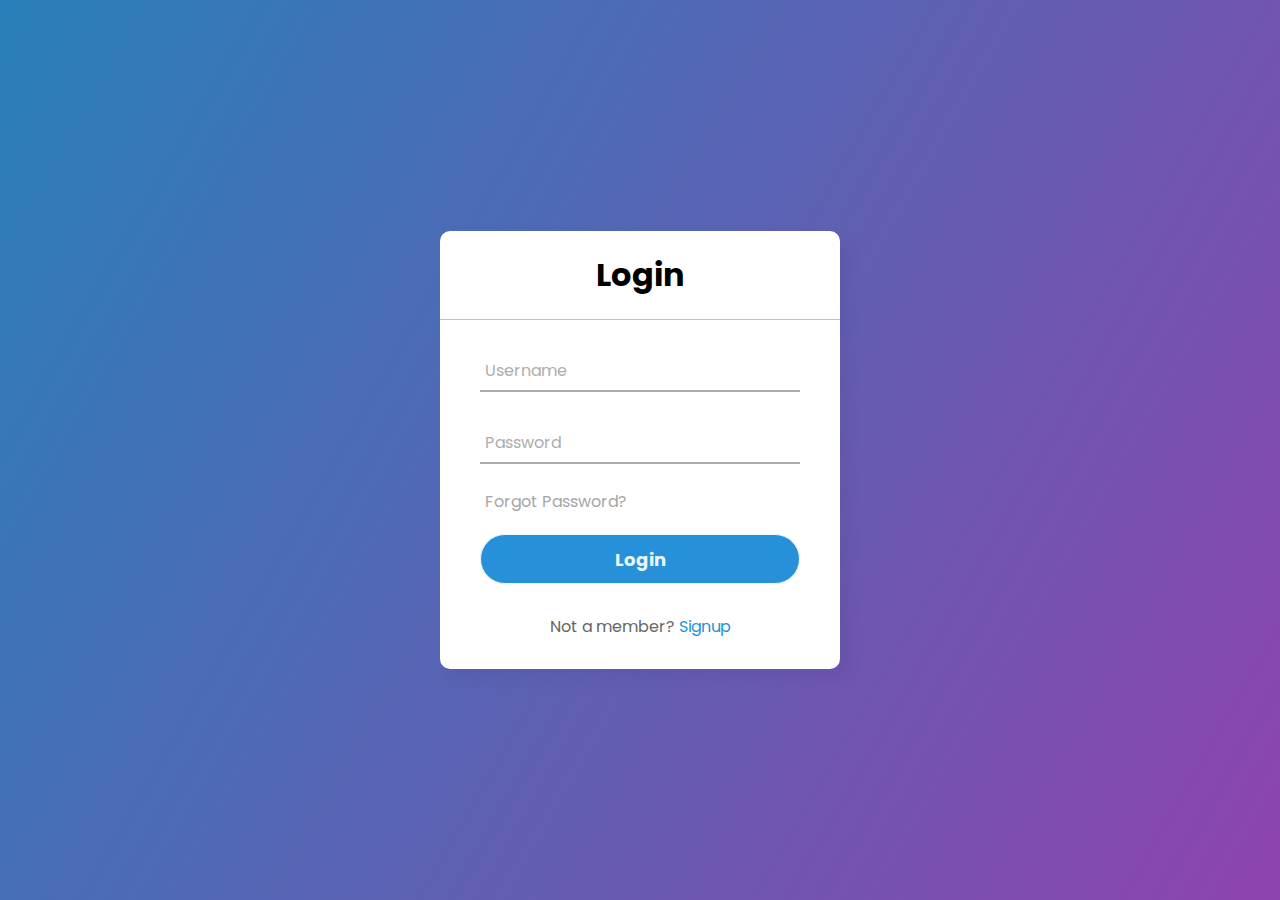
<file: Final Project Submission/login.html>
<!DOCTYPE html>
<!-- Coding By CodingNepal - youtube.com/codingnepal -->
<html lang="en" dir="ltr">
  <head>
    <meta charset="utf-8">
    <title>Animated Login Form | CodingNepal</title>
    <link rel="stylesheet" href="style.css">
  </head>
  <body>
    <div class="center">
      <h1>Login</h1>
      <form method="post">
        <div class="txt_field">
          <input type="text" required>
          <span></span>
          <label>Username</label>
        </div>
        <div class="txt_field">
          <input type="password" required>
          <span></span>
          <label>Password</label>
        </div>
        <div class="pass">Forgot Password?</div>
        <input type="submit" value="Login">
        <div class="signup_link">
          Not a member? <a href="reg.html">Signup</a>
        </div>
      </form>
    </div>

  </body>
</html>
</file>
<file: Final Project Submission/style.css>
@import url('https://fonts.googleapis.com/css2?family=Noto+Sans:wght@700&family=Poppins:wght@400;500;600&display=swap');
*{
  margin: 0;
  padding: 0;
  box-sizing: border-box;
  font-family: "Poppins", sans-serif;
}
body{
  margin: 0;
  padding: 0;
  background: linear-gradient(120deg,#2980b9, #8e44ad);
  height: 100vh;
  overflow: hidden;
}
.center{
  position: absolute;
  top: 50%;
  left: 50%;
  transform: translate(-50%, -50%);
  width: 400px;
  background: white;
  border-radius: 10px;
  box-shadow: 10px 10px 15px rgba(0,0,0,0.05);
}
.center h1{
  text-align: center;
  padding: 20px 0;
  border-bottom: 1px solid silver;
}
.center form{
  padding: 0 40px;
  box-sizing: border-box;
}
form .txt_field{
  position: relative;
  border-bottom: 2px solid #adadad;
  margin: 30px 0;
}
.txt_field input{
  width: 100%;
  padding: 0 5px;
  height: 40px;
  font-size: 16px;
  border: none;
  background: none;
  outline: none;
}
.txt_field label{
  position: absolute;
  top: 50%;
  left: 5px;
  color: #adadad;
  transform: translateY(-50%);
  font-size: 16px;
  pointer-events: none;
  transition: .5s;
}
.txt_field span::before{
  content: '';
  position: absolute;
  top: 40px;
  left: 0;
  width: 0%;
  height: 2px;
  background: #2691d9;
  transition: .5s;
}
.txt_field input:focus ~ label,
.txt_field input:valid ~ label{
  top: -5px;
  color: #2691d9;
}
.txt_field input:focus ~ span::before,
.txt_field input:valid ~ span::before{
  width: 100%;
}
.pass{
  margin: -5px 0 20px 5px;
  color: #a6a6a6;
  cursor: pointer;
}
.pass:hover{
  text-decoration: underline;
}
input[type="submit"]{
  width: 100%;
  height: 50px;
  border: 1px solid;
  background: #2691d9;
  border-radius: 25px;
  font-size: 18px;
  color: #e9f4fb;
  font-weight: 700;
  cursor: pointer;
  outline: none;
}
input[type="submit"]:hover{
  border-color: #2691d9;
  transition: .5s;
}
.signup_link{
  margin: 30px 0;
  text-align: center;
  font-size: 16px;
  color: #666666;
}
.signup_link a{
  color: #2691d9;
  text-decoration: none;
}
.signup_link a:hover{
  text-decoration: underline;
}
</file>
